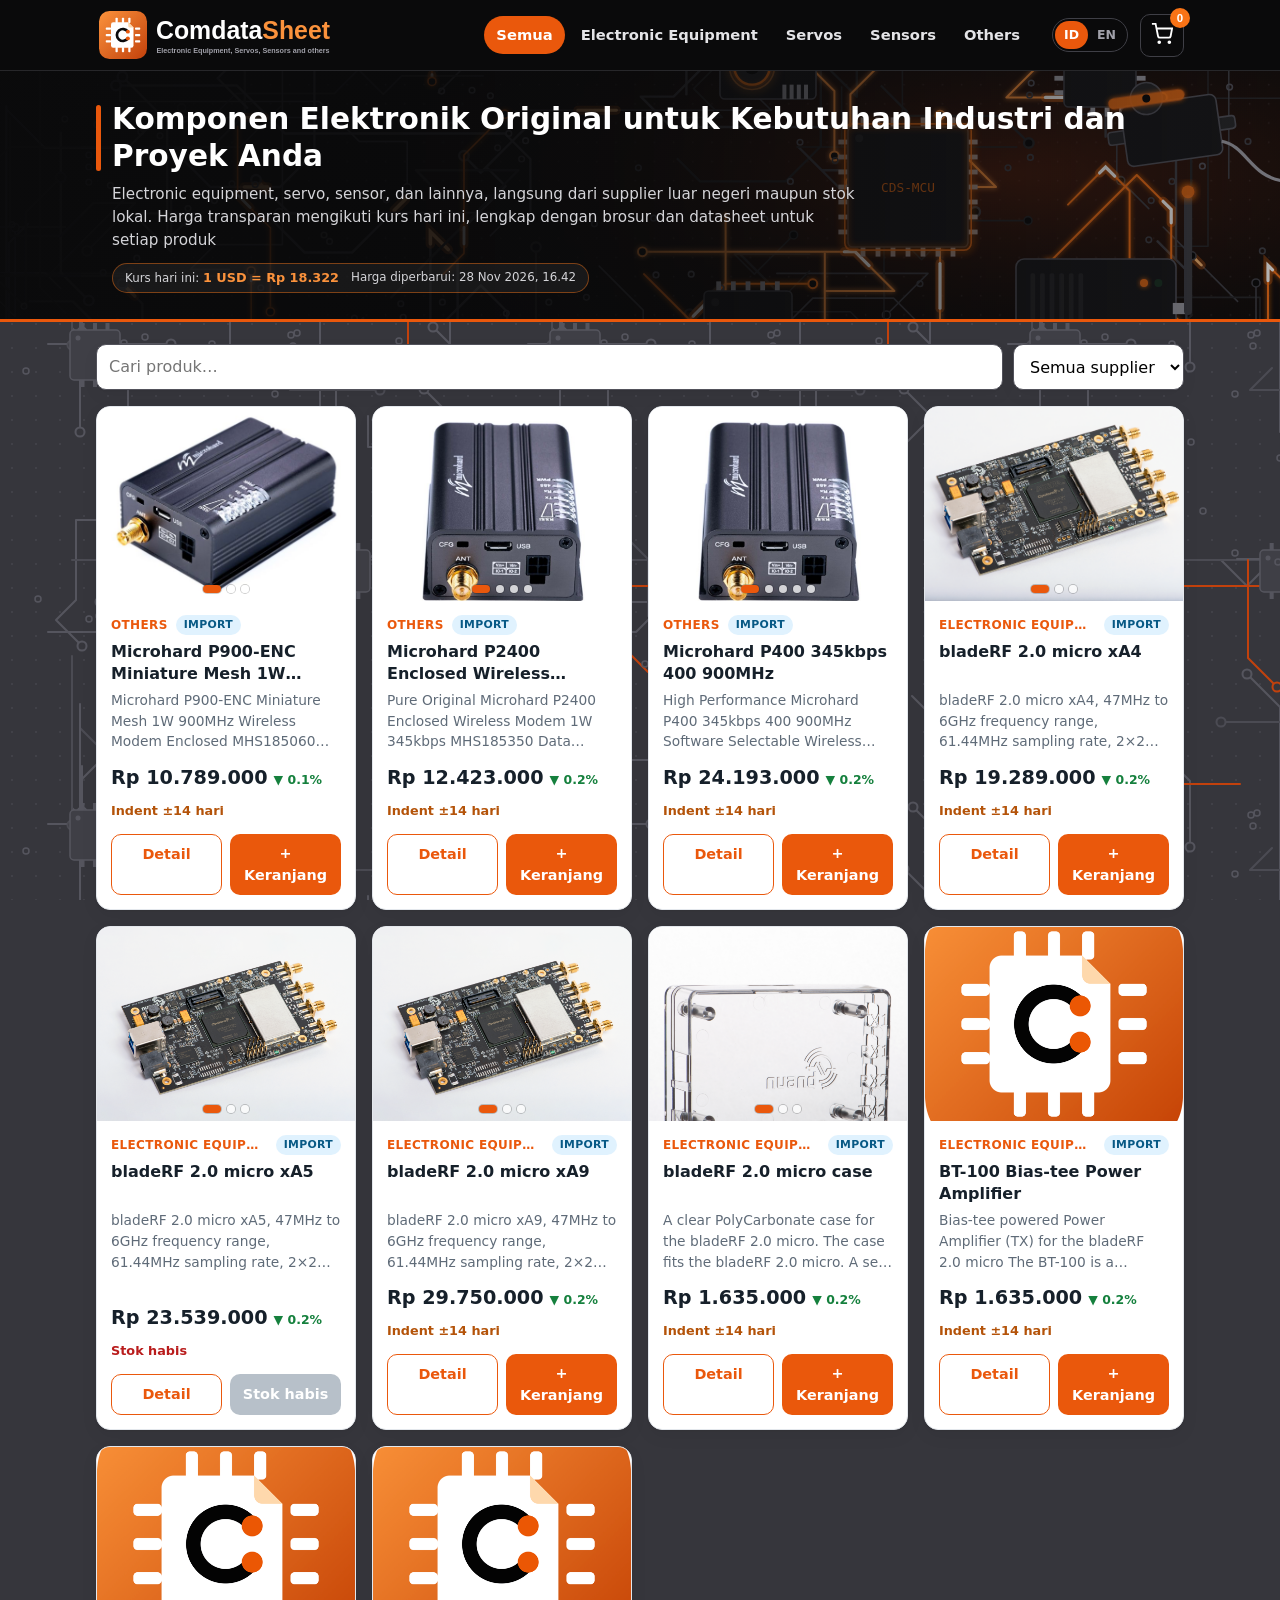
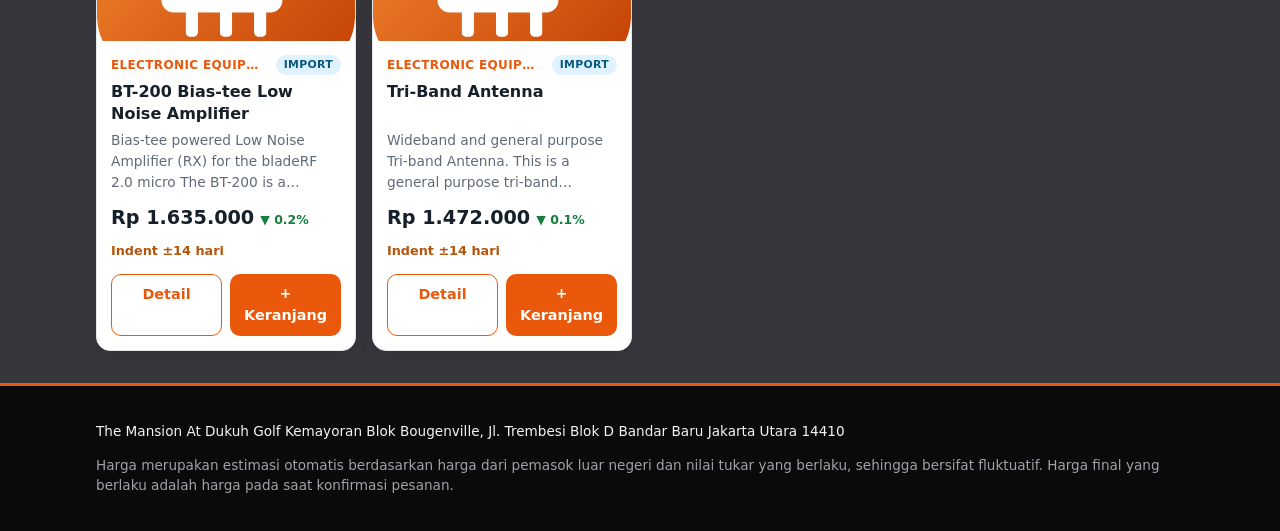
<file: index.html>
<!doctype html>
<html lang="id">
<head>
  <meta charset="utf-8">
  <meta name="viewport" content="width=device-width, initial-scale=1">
  <title>ComdataSheet — Electronic Equipment, Servos, Sensors and others</title>
  <meta name="description" content="ComdataSheet: Electronic Equipment, Servos, Sensors and others. Barang import original dengan harga mengikuti kurs hari ini.">
  <link rel="icon" type="image/svg+xml" href="assets/logo-icon.svg">
  <link rel="apple-touch-icon" href="assets/logo-icon-512.png">
  <meta property="og:image" content="assets/logo-icon-512.png">
  <link rel="stylesheet" href="assets/style.css?v=20">
</head>
<body>
  <header class="topbar">
    <div class="wrap topbar-inner">
      <a class="brand" href="#/"><img src="assets/logo-putih.svg?v=5" alt="ComdataSheet" id="nama-toko"></a>
      <nav class="menu" id="menu" aria-label="Kategori produk">
        <a href="#/" data-kat="" data-i18n="semua">Semua</a>
        <a href="#/kategori/electronic-equipment" data-kat="electronic-equipment">Electronic Equipment</a>
        <a href="#/kategori/servos" data-kat="servos">Servos</a>
        <a href="#/kategori/sensors" data-kat="sensors">Sensors</a>
        <a href="#/kategori/others" data-kat="others">Others</a>
      </nav>
      <div class="pilih-bahasa" role="group" aria-label="Bahasa / Language">
        <button type="button" data-bahasa="id" class="aktif">ID</button><button type="button" data-bahasa="en">EN</button>
      </div>
      <button class="cart-btn" id="buka-keranjang" aria-label="Keranjang / Cart">
        <svg viewBox="0 0 24 24" width="22" height="22" fill="none" stroke="currentColor" stroke-width="2"><circle cx="9" cy="21" r="1"/><circle cx="20" cy="21" r="1"/><path d="M1 1h4l2.7 13.4a2 2 0 0 0 2 1.6h9.7a2 2 0 0 0 2-1.6L23 6H6"/></svg>
        <span class="badge" id="jumlah-keranjang">0</span>
      </button>
    </div>
  </header>

  <!-- Halaman daftar produk -->
  <div id="hal-daftar">
    <section class="hero" id="hero">
      <div class="wrap">
        <h1 id="judul-daftar">Barang import original</h1>
        <p class="subjudul" id="subjudul" hidden></p>
        <div class="kurs-box" id="kurs-box" data-i18n="memuat">Memuat kurs…</div>
      </div>
    </section>
    <main class="wrap">
      <div class="toolbar">
        <input type="search" id="cari" placeholder="Cari produk…" data-i18n-ph="cari" aria-label="Cari produk">
        <select id="filter-jenis" aria-label="Jenis supplier">
          <option value="" data-i18n="semua_supplier">Semua supplier</option>
          <option value="import" data-i18n="supplier_import">Supplier import</option>
          <option value="lokal" data-i18n="supplier_lokal">Supplier lokal</option>
        </select>
      </div>
      <div class="grid" id="daftar-produk"></div>
      <p class="kosong" id="kosong" hidden>Belum ada produk di kategori ini.</p>
    </main>
  </div>

  <!-- Halaman detail produk -->
  <main class="wrap detail" id="hal-detail" hidden></main>

  <footer class="footer">
    <div class="wrap">
      <p id="footer-kontak" class="footer-kontak" hidden></p>
      <p id="footer-teks">Harga dihitung otomatis dari harga supplier luar negeri dan kurs terbaru, sehingga dapat berubah sewaktu-waktu. Harga final mengikuti konfirmasi pesanan.</p>
      <p id="link-tokopedia"></p>
    </div>
  </footer>

  <!-- Keranjang -->
  <div class="overlay" id="overlay" hidden></div>
  <aside class="drawer" id="keranjang" aria-hidden="true">
    <div class="drawer-head">
      <h2 data-i18n="keranjang">Keranjang</h2>
      <button class="tutup" id="tutup-keranjang" aria-label="Tutup">&times;</button>
    </div>
    <div class="drawer-body" id="isi-keranjang"></div>
    <form class="checkout" id="form-checkout">
      <div class="total"><span data-i18n="total">Total</span><strong id="total">Rp 0</strong></div>
      <input name="nama" required placeholder="Nama lengkap" data-i18n-ph="f_nama">
      <input name="hp" required placeholder="No. HP / WhatsApp" data-i18n-ph="f_hp" inputmode="tel">
      <textarea name="alamat" required rows="3" placeholder="Alamat lengkap pengiriman" data-i18n-ph="f_alamat"></textarea>
      <textarea name="catatan" rows="2" placeholder="Catatan (opsional)" data-i18n-ph="f_catatan"></textarea>
      <p class="info-bayar" id="info-bayar"></p>
      <button type="submit" class="btn-wa" data-i18n="pesan_wa">Pesan via WhatsApp</button>
    </form>
  </aside>

  <script src="assets/app.js?v=14"></script>
</body>
</html>
</file>
<file: assets/style.css>
:root {
  --bg: #36363c;
  --card: #ffffff;
  --text: #16202a;
  --muted: #5f6b78;
  --line: #e3e7ec;
  --brand: #ea580c;
  --brand-dark: #c2410c;
  --brand-terang: #fb923c;
  --brand-pucat: #fff7ed;
  --hitam: #0a0a0b;
  --hitam-2: #18181b;
  --garis-gelap: #27272a;
  --accent: #f97316;
  --down: #15803d;
  --up: #b91c1c;
  --wa: #25d366;
  --radius: 14px;
}
* { box-sizing: border-box; }
body {
  margin: 0;
  font-family: system-ui, -apple-system, "Segoe UI", Roboto, sans-serif;
  background: var(--bg) url("pcb-terang.svg?v=3") repeat;
  background-attachment: fixed;
  color: var(--text);
  line-height: 1.5;
}
.wrap { max-width: 1120px; margin: 0 auto; padding: 0 16px; }

.topbar { background: var(--hitam); border-bottom: 1px solid var(--garis-gelap); position: sticky; top: 0; z-index: 10; }
.topbar-inner { display: flex; align-items: center; gap: 20px; min-height: 70px; }
.menu { display: flex; gap: 4px; flex: 0 1 auto; min-width: 0; margin-left: auto; overflow-x: auto; scrollbar-width: none; }
.menu::-webkit-scrollbar { display: none; }
.menu a { white-space: nowrap; padding: 8px 12px; border-radius: 999px; color: #e4e4e7; text-decoration: none; font-weight: 600; font-size: .92rem; }
.menu a:hover { background: var(--hitam-2); color: var(--brand-terang); }
.menu a.aktif { background: var(--brand); color: #fff; }
.cart-btn { flex-shrink: 0; margin-left: -8px; }
@media (max-width: 760px) {
  .topbar-inner { flex-wrap: wrap; gap: 6px 12px; padding-top: 8px; }
  .brand img { height: 44px !important; }
  .cart-btn { margin-left: auto; }
  .menu { order: 3; flex-basis: 100%; margin-left: 0; padding-bottom: 8px; }
}
.brand { display: flex; align-items: center; gap: 10px; font-weight: 700; font-size: 1.15rem; color: var(--text); text-decoration: none; }
.brand img { height: 54px; width: auto; display: block; }
.cart-btn { position: relative; background: none; border: 1px solid #3f3f46; border-radius: 10px; padding: 8px 10px; cursor: pointer; color: #fff; }
.cart-btn:hover { border-color: var(--brand); color: var(--brand-terang); }
.badge { position: absolute; top: -7px; right: -7px; background: var(--accent); color: #fff; font-size: .72rem; font-weight: 700; min-width: 20px; height: 20px; border-radius: 10px; display: grid; place-items: center; padding: 0 5px; }

.hero { color: #fff; padding: 30px 0 26px; border-bottom: 3px solid var(--brand);
  background: linear-gradient(90deg, rgba(10,10,11,.95) 0%, rgba(10,10,11,.85) 45%, rgba(10,10,11,.3) 100%), var(--gambar-hero, url("hero-pcb.svg?v=3")) right center / cover no-repeat, var(--hitam); }
.hero h1 { position: relative; padding-left: 16px; }
.hero h1::before { content: ""; position: absolute; left: 0; top: .15em; bottom: .15em; width: 5px; border-radius: 3px; background: var(--brand); }
.hero h1 { margin: 0 0 10px; font-size: clamp(1.25rem, 3.2vw, 1.85rem); line-height: 1.25; }
.kurs-box { display: inline-flex; flex-wrap: wrap; align-items: center; gap: 2px 12px; background: rgba(255,255,255,.06); border: 1px solid rgba(249,115,22,.45);
  padding: 4px 12px; border-radius: 999px; font-size: .74rem; color: #d4d4d8; }
.kurs-box strong { font-size: .8rem; color: var(--brand-terang); }

.toolbar { display: flex; gap: 10px; margin: 22px 0 16px; flex-wrap: wrap; }
.toolbar input, .toolbar select { padding: 10px 12px; border: 1px solid var(--line); border-radius: 10px; font: inherit; background: var(--card); }
.toolbar input { flex: 1 1 240px; }

.grid { display: grid; grid-template-columns: repeat(auto-fill, minmax(230px, 1fr)); gap: 16px; padding-bottom: 32px; }
.card { background: var(--card); border: 1px solid var(--line); border-radius: var(--radius); overflow: hidden; display: flex; flex-direction: column;
  box-shadow: 0 1px 2px rgba(0,0,0,.04), 0 6px 18px rgba(0,0,0,.05); transition: box-shadow .2s, transform .2s; }
.card:hover { box-shadow: 0 2px 4px rgba(0,0,0,.06), 0 12px 28px rgba(234,88,12,.12); transform: translateY(-2px); }
.card img { width: 100%; aspect-ratio: 4/3; object-fit: cover; background: #eef1f4; }
.card-link { color: inherit; text-decoration: none; display: flex; flex-direction: column; flex: 1; }
.card-link:hover h3 { color: var(--brand); }
.card-aksi { display: grid; grid-template-columns: 1fr 1fr; gap: 8px; padding: 0 14px 14px; }
.card-aksi .btn { text-align: center; text-decoration: none; padding: 9px 8px; font-size: .9rem; }
.btn-garis { background: var(--card) !important; color: var(--brand) !important; border: 1px solid var(--brand) !important; }
.btn-garis:hover { background: var(--brand-pucat) !important; }
.card-body { padding: 14px; display: flex; flex-direction: column; gap: 6px; flex: 1; }
.kat { font-size: .75rem; color: var(--brand); font-weight: 600; text-transform: uppercase; letter-spacing: .03em; }
.card h3 { margin: 0; font-size: 1rem; line-height: 1.35; min-height: 2.7em;
  display: -webkit-box; -webkit-line-clamp: 2; -webkit-box-orient: vertical; overflow: hidden; }
.desk { margin: 0; color: var(--muted); font-size: .86rem; min-height: 4.5em; display: -webkit-box; -webkit-line-clamp: 3; -webkit-box-orient: vertical; overflow: hidden; }
.harga { font-size: 1.2rem; font-weight: 700; margin-top: auto; padding-top: 6px; }
.tren { font-size: .78rem; font-weight: 600; margin-left: 6px; }
.tren.turun { color: var(--down); }
.tren.naik { color: var(--up); }
.asal { font-size: .76rem; color: var(--muted); }
.btn { border: 0; border-radius: 10px; padding: 10px 12px; font: inherit; font-weight: 600; cursor: pointer; background: var(--brand); color: #fff; }
.btn:hover { background: var(--brand-dark); }
.btn:disabled { background: #b7c0c9; cursor: not-allowed; }
.kosong { text-align: center; color: var(--muted); padding: 40px 0; }

.footer { border-top: 3px solid var(--brand); background: var(--hitam); color: #a1a1aa; font-size: .85rem; padding: 22px 0; }
.footer a { color: var(--brand-terang); }

.overlay { position: fixed; inset: 0; background: rgba(0,0,0,.4); z-index: 20; }
.drawer { position: fixed; top: 0; right: 0; height: 100%; width: min(420px, 100%); background: var(--card); z-index: 30; transform: translateX(100%); transition: transform .25s; display: flex; flex-direction: column; }
.drawer.buka { transform: none; }
.drawer-head { display: flex; justify-content: space-between; align-items: center; padding: 14px 16px; border-bottom: 1px solid var(--line); }
.drawer-head h2 { margin: 0; font-size: 1.1rem; }
.tutup { background: none; border: 0; font-size: 1.8rem; line-height: 1; cursor: pointer; color: var(--muted); }
.drawer-body { flex: 1; overflow-y: auto; padding: 8px 16px; }
.item { display: grid; grid-template-columns: 1fr auto; gap: 4px 10px; padding: 12px 0; border-bottom: 1px solid var(--line); font-size: .9rem; }
.item .sub { color: var(--muted); }
.qty { display: flex; align-items: center; gap: 6px; }
.qty button { width: 28px; height: 28px; border-radius: 8px; border: 1px solid var(--line); background: var(--card); cursor: pointer; }
.checkout { border-top: 1px solid var(--line); padding: 14px 16px; display: flex; flex-direction: column; gap: 8px; }
.checkout input, .checkout textarea { padding: 9px 11px; border: 1px solid var(--line); border-radius: 9px; font: inherit; resize: vertical; }
.total { display: flex; justify-content: space-between; font-size: 1.05rem; }
.info-bayar { margin: 0; font-size: .8rem; color: var(--muted); }
.btn-wa { background: var(--wa); color: #fff; border: 0; border-radius: 10px; padding: 12px; font: inherit; font-weight: 700; cursor: pointer; }
.btn-wa:disabled { background: #b7c0c9; }

/* ---------- Detail produk ---------- */
.detail { padding-top: 18px; padding-bottom: 40px; }
.remah { font-size: .85rem; color: var(--muted); margin-bottom: 16px; }
.remah a { color: var(--brand); text-decoration: none; }
.btn-kembali { font: inherit; font-weight: 600; color: #fff; background: var(--brand); border: 0; border-radius: 999px; padding: 4px 12px; margin-right: 10px; cursor: pointer; }
.btn-kembali:hover { background: var(--brand-dark); }
.remah a.btn-kembali { color: #fff; }
.btn-bagikan { background: transparent; color: var(--brand); border: 1px solid var(--brand); }
.btn-bagikan:hover { background: var(--brand-pucat); }
/* halaman produk untuk Google (produk/*.html) */
.seo-thumb { display: flex; gap: 8px; margin-top: 10px; overflow-x: auto; }
.seo-thumb img { width: 72px; height: 54px; object-fit: contain; background: #eef1f4; border-radius: 6px; display: block; }
.seo-lama { color: var(--muted); text-decoration: line-through; font-weight: 400; font-size: .9rem; }
/* latar halaman detail bisa diklik untuk kembali */
body.di-detail { cursor: pointer; }
body.di-detail :is(.detail-grid, .blok, .remah, .topbar, .footer, .drawer) { cursor: auto; }
.detail-grid { display: grid; grid-template-columns: minmax(0, 1fr) minmax(0, 1fr); gap: 28px; background: var(--card); border: 1px solid var(--line); border-radius: var(--radius); padding: 20px; }
.galeri-utama { width: 100%; aspect-ratio: 4/3; object-fit: contain; background: #eef1f4; border-radius: 10px; display: block; }
.galeri-thumb { display: flex; gap: 8px; margin-top: 10px; flex-wrap: wrap; }
.galeri-thumb button { padding: 0; border: 2px solid var(--line); border-radius: 8px; background: none; cursor: pointer; width: 64px; height: 64px; overflow: hidden; }
.galeri-thumb button.aktif { border-color: var(--brand); }
.galeri-thumb img { width: 100%; height: 100%; object-fit: cover; }
.info h1 { font-size: clamp(1.2rem, 2.6vw, 1.6rem); margin: 6px 0 10px; line-height: 1.3; }
.harga.besar { font-size: 1.8rem; color: var(--brand-dark); }
.stok { font-weight: 600; font-size: .9rem; }
.stok.ada, .stok.ready { color: var(--down); }
.stok.indent { color: #b45309; }
.stok.habis { color: var(--up); }
.aksi { display: flex; gap: 10px; flex-wrap: wrap; margin: 14px 0; }
.aksi .btn { padding: 12px 18px; text-decoration: none; }
.btn-wa-kecil { background: var(--wa) !important; }
.unduhan { margin-top: 18px; border-top: 1px solid var(--line); padding-top: 14px; }
.unduhan h2, .blok h2 { font-size: 1.05rem; margin: 0 0 10px; }
.file { display: flex; align-items: center; gap: 12px; padding: 10px 12px; border: 1px solid var(--line); border-radius: 10px; color: var(--text); text-decoration: none; margin-bottom: 8px; font-weight: 600; font-size: .92rem; }
.file:hover { border-color: var(--brand); color: var(--brand); }
.file span:nth-child(2) { flex: 1; }
.file-ikon { background: #fee2e2; color: #b91c1c; font-size: .7rem; font-weight: 800; border-radius: 6px; padding: 6px 7px; min-width: 42px; text-align: center; }
.blok { background: var(--card); border: 1px solid var(--line); border-radius: var(--radius); padding: 20px; margin-top: 18px; }
.deskripsi-lengkap { margin: 0; color: #2b3640; }
.spek { width: 100%; border-collapse: collapse; font-size: .92rem; }
.spek th, .spek td { text-align: left; padding: 9px 12px; border-bottom: 1px solid var(--line); vertical-align: top; }
.spek th { width: 35%; color: var(--muted); font-weight: 600; background: #f9fafb; }
@media (max-width: 760px) { .detail-grid { grid-template-columns: 1fr; padding: 14px; gap: 16px; } }

/* ---------- Jenis supplier ---------- */
.label-baris { display: flex; align-items: center; gap: 8px; flex-wrap: wrap; }
.jenis { font-size: .68rem; font-weight: 700; padding: 2px 8px; border-radius: 999px; text-transform: uppercase; letter-spacing: .03em; }
.jenis.import { background: #e0f2fe; color: #075985; }
.jenis.lokal { background: #fef3c7; color: #92400e; }

/* ---------- Slideshow foto ---------- */
.slide-bingkai { position: relative; overflow: hidden; }
.slide.besar .slide-bingkai { border-radius: 10px; }
.slide-track { display: flex; transition: transform .4s ease; }
.slide-track > img { flex: 0 0 100%; min-width: 0; }
.slide.besar .slide-track > img { border-radius: 0; }
.slide-nav { position: absolute; top: 50%; transform: translateY(-50%); width: 34px; height: 34px; border-radius: 50%; border: 0;
  background: rgba(255,255,255,.92); color: var(--text); font-size: 1.4rem; line-height: 1; cursor: pointer;
  box-shadow: 0 1px 4px rgba(0,0,0,.25); display: grid; place-items: center; padding: 0 0 3px; opacity: 0; transition: opacity .2s; }
.slide-nav.kiri { left: 8px; } .slide-nav.kanan { right: 8px; }
.slide:hover .slide-nav, .slide.besar .slide-nav { opacity: 1; }
.slide.besar .slide-nav { width: 42px; height: 42px; font-size: 1.7rem; }
.slide-nav:hover { background: #fff; color: var(--brand); }
.slide-titik { position: absolute; left: 0; right: 0; bottom: 8px; display: flex; justify-content: center; gap: 6px; }
.slide-titik button { width: 8px; height: 8px; padding: 0; border-radius: 50%; border: 0; cursor: pointer;
  background: rgba(255,255,255,.75); box-shadow: 0 0 0 1px rgba(0,0,0,.2); }
.slide-titik button.aktif { background: var(--brand); width: 18px; border-radius: 4px; }
@media (hover: none) { .slide-nav { opacity: 1; } }
.subjudul { margin: -2px 0 12px; font-size: .95rem; max-width: 760px; color: #d4d4d8; padding-left: 16px; white-space: pre-line; }
.footer-kontak { color: #f4f4f5; white-space: pre-line; }
.card .label-baris { flex-wrap: nowrap; min-width: 0; }
.card .label-baris .kat { white-space: nowrap; overflow: hidden; text-overflow: ellipsis; min-width: 0; }
.card .label-baris .jenis, .card .label-baris .stok-label { flex-shrink: 0; }

/* ---------- Ketersediaan & pilih bahasa ---------- */
.ketersediaan { margin: 2px 0 0; font-size: .8rem; font-weight: 600; }
.ketersediaan.ready { color: var(--down); }
.ketersediaan.indent { color: #b45309; }
.ketersediaan.habis { color: var(--up); }
.pilih-bahasa { display: flex; border: 1px solid #3f3f46; border-radius: 999px; padding: 2px; flex-shrink: 0; }
.pilih-bahasa button { border: 0; background: none; font: inherit; font-size: .78rem; font-weight: 700; color: #a1a1aa; padding: 5px 9px; border-radius: 999px; cursor: pointer; }
.pilih-bahasa button.aktif { background: var(--brand); color: #fff; }
@media (max-width: 760px) { .pilih-bahasa { margin-left: auto; } .pilih-bahasa + .cart-btn { margin-left: 0; } }
.hero .kurs-box { margin-left: 16px; }
@media (max-width: 760px) {
  .hero { padding: 22px 0 20px; background: linear-gradient(rgba(10,10,11,.7), rgba(10,10,11,.78)), var(--gambar-hero, url("hero-pcb.svg?v=3")) 75% center / cover no-repeat, var(--hitam); }
}
.toolbar input, .toolbar select, .detail-grid, .blok { box-shadow: 0 1px 2px rgba(0,0,0,.04), 0 6px 18px rgba(0,0,0,.04); }
body.admin { background: #f4f4f5; }
@media (max-width: 760px) { body { background-attachment: scroll; } }
@media (max-width: 760px) { .kurs-box { border-radius: 10px; padding: 5px 10px; } .subjudul { font-size: .88rem; } }
/* teks yang langsung berada di atas latar gelap */
main .kosong { color: #d4d4d8; }
.remah { color: #a1a1aa; }
.remah a { color: var(--brand-terang); }
.remah span { color: #e4e4e7; }
.toolbar input, .toolbar select { border-color: #52525b; }
/* footer selalu di dasar layar walau isi halaman sedikit */
body:not(.admin) { min-height: 100vh; display: flex; flex-direction: column; }
body:not(.admin) > .footer { margin-top: auto; }
body:not(.admin) > #hal-daftar, body:not(.admin) > #hal-detail { width: 100%; }
@media (max-width: 760px) { .hero h1, .subjudul { text-shadow: 0 1px 6px rgba(0,0,0,.85); } }
</file>
